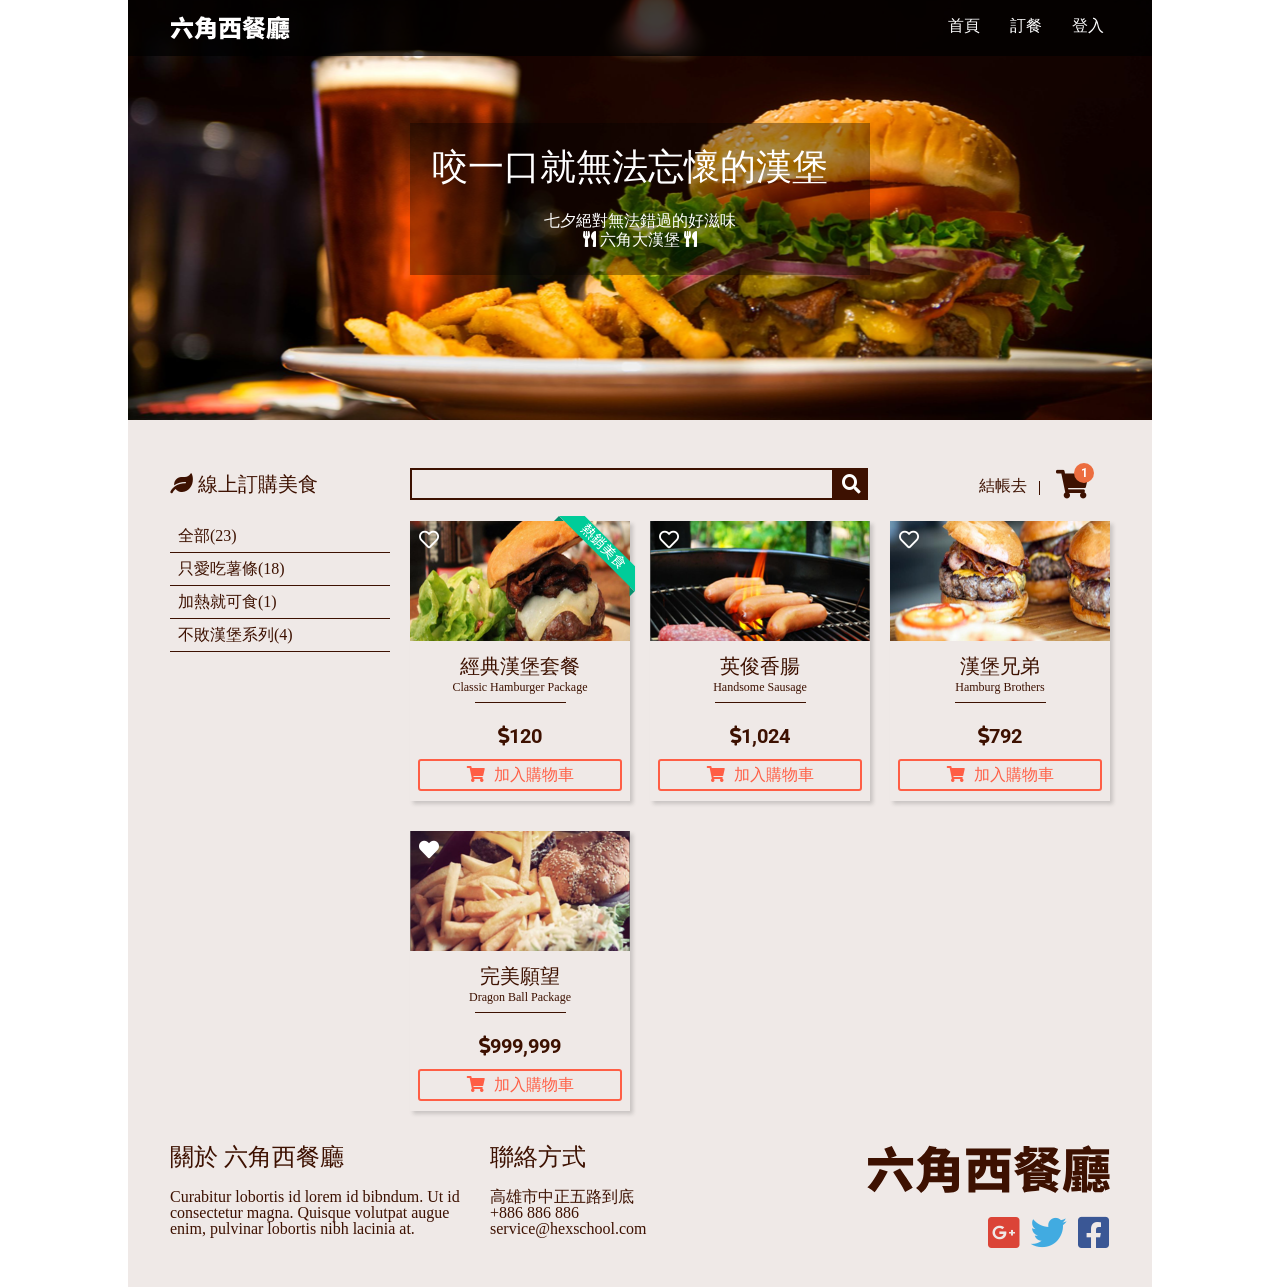
<file: cart.html>
<!DOCTYPE html>
<html lang="en">
<head>  
    <meta charset="UTF-8">
    <meta name="viewport" content="width=device-width, initial-scale=1.0">
    <meta http-equiv="X-UA-Compatible" content="ie=edge">
    <title>六角西餐廳-訂餐</title>
    <link rel="shortcut icon" href="img/cbk6b-85s7k-001.ico">

    <meta property="og:title" content="六角西餐廳"/> 
    <meta property="og:description" content="咬一口就無法忘懷的漢堡"/> 
    <meta property="og:type" content="website"/> 
    <meta property="og:url" content="#"/> 
    <meta property="og:image" content="img/header_mobile.png"/> 

    <link rel="stylesheet" href="css/all.css">
    <link rel="stylesheet" href="https://use.fontawesome.com/releases/v5.7.2/css/all.css" integrity="sha384-fnmOCqbTlWIlj8LyTjo7mOUStjsKC4pOpQbqyi7RrhN7udi9RwhKkMHpvLbHG9Sr" crossorigin="anonymous">
    <link href="https://fonts.googleapis.com/css?family=Noto+Sans+TC:500" rel="stylesheet">  <!-- 思源字體 -->
    <link href="https://fonts.googleapis.com/css?family=Roboto:300i" rel="stylesheet">  <!-- Roboto-Light -->
    <script src="JS/jquery-3.3.1.min.js"></script>
    <script src="JS/all.js"></script>
</head>
<body>
    <div class="box">    
        <div class="header">
            <a href="#"><i class="fas fa-bars"></i></a>
            <h1><a href="index.html">六角西餐廳</a></h1>
            <div class="memu">
                <ul>
                    <li><a href="index.html">首頁</a></li>
                    <li><a href="cart.html">訂餐</a></li> 
                    <li><a href="login.html">登入</a></li>
                </ul>
            </div>
            <div class="word">
                <div class="title">
                    <p><span>咬一口</span>就無法忘懷的漢堡</p>
                </div>
                <label class="smallword">
                    <p class="frist">七夕絕對無法錯過的好滋味</p>
                    <i class="fas fa-utensils"></i>
                    <p class="second">六角大漢堡 </p>
                    <i class="fas fa-utensils"></i>
                </label>

            </div>
        </div>
        <div class="cart">
            <div class="buy_list">
                <h2><i class="fas fa-leaf"></i> 線上訂購美食</h2>
                <ul class="buy_type">
                    <li>全部(23)</li>
					<li>只愛吃薯條(18)</li>
					<li>加熱就可食(1)</li>
					<li>不敗漢堡系列(4)</li>
                </ul>
            </div>
            <div class="top_bar">
                <div class="search_bar">
                    <input type="text">
                    <a href="#"><i class="fas fa-search"></i></a>
                </div>
                <ul class="buy_bar">
                    <li class="gotobuy"><a href="#">結帳去</a></li>
                    <li class="buy_car"><a href="#"><i class="fas fa-shopping-cart" data-num="1"></i></a></li>
                </ul>
            </div>
        
            <div class="food">
                <div class="food1">
                    <div class="ribbon_box"><div class="ribbon">熱銷美食</div></div>
                    <a class="heart" href="#"><i class="fa-heart favorite far"></i></a>
                    <img src="img/product_1.png" alt="">
                    <h2>經典漢堡套餐</h2>
                    <p class="eng_name">Classic Hamburger Package</p>
                    <p class="price"><i class="fas fa-dollar-sign"></i>120</p>
                    <a class="addbuy" href="#"><i class="fas fa-shopping-cart"></i>加入購物車</a>
                </div>
                <div class="food2">
                    <a class="heart" href="#"><i class="fa-heart favorite far"></i></a>
                    <img src="img/product_2.png" alt="">
                    <h2>英俊香腸</h2>
                    <p class="eng_name">Handsome Sausage</p>
                    <p class="price"><i class="fas fa-dollar-sign"></i>1,024 </p>
                    <a class="addbuy" href="#"><i class="fas fa-shopping-cart"></i>加入購物車</a>
                </div>
                <div class="food3">
                    <a class="heart" href="#"><i class="fa-heart favorite far"></i></a>
                    <img src="img/product_3.png" alt="">
                    <h2>漢堡兄弟</h2>
                    <p class="eng_name">Hamburg Brothers</p>
                    <p class="price"><i class="fas fa-dollar-sign"></i>792</p>
                    <a class="addbuy" href="#"><i class="fas fa-shopping-cart"></i>加入購物車</a>
                </div>
                <div class="food4">
                    <a class="heart" href="#"><i class="fa-heart favorite far active"></i></a>
                    <img src="img/product_4.png" alt="">
                    <h2>完美願望</h2>
                    <p class="eng_name">Dragon Ball Package</p>
                    <p class="price"><i class="fas fa-dollar-sign"></i>999,999</p>
                    <a class="addbuy" href="#"><i class="fas fa-shopping-cart"></i>加入購物車</a>
                </div>
            </div>

        </div>
        <div class="footer">
            <div class="about">
                <h2>關於 六角西餐廳</h2>
                <p>Curabitur lobortis id lorem id bibndum. Ut id consectetur magna. Quisque volutpat augue enim, pulvinar lobortis nibh lacinia at. </p>
            </div>
            <div class="connection">
                <h2>聯絡方式</h2>
                <ul>
                    <li>高雄市中正五路到底</li>
                    <li>+886 886 886</li>
                    <li>service@hexschool.com</li>
                </ul>
            </div>
            <div class="pic">
                <img src="img/logo_l@svg.svg" alt="">
                <a href="#" class="fab fa-facebook-square"></a>
                <a href="#" class="fab fa-twitter"></a>
                <a href="#" class="fab fa-google-plus-square"></a>
                
            </div>
            <div class="clearfix"></div>
 
        </div>
    </div>    
</body>
</html>
</file>
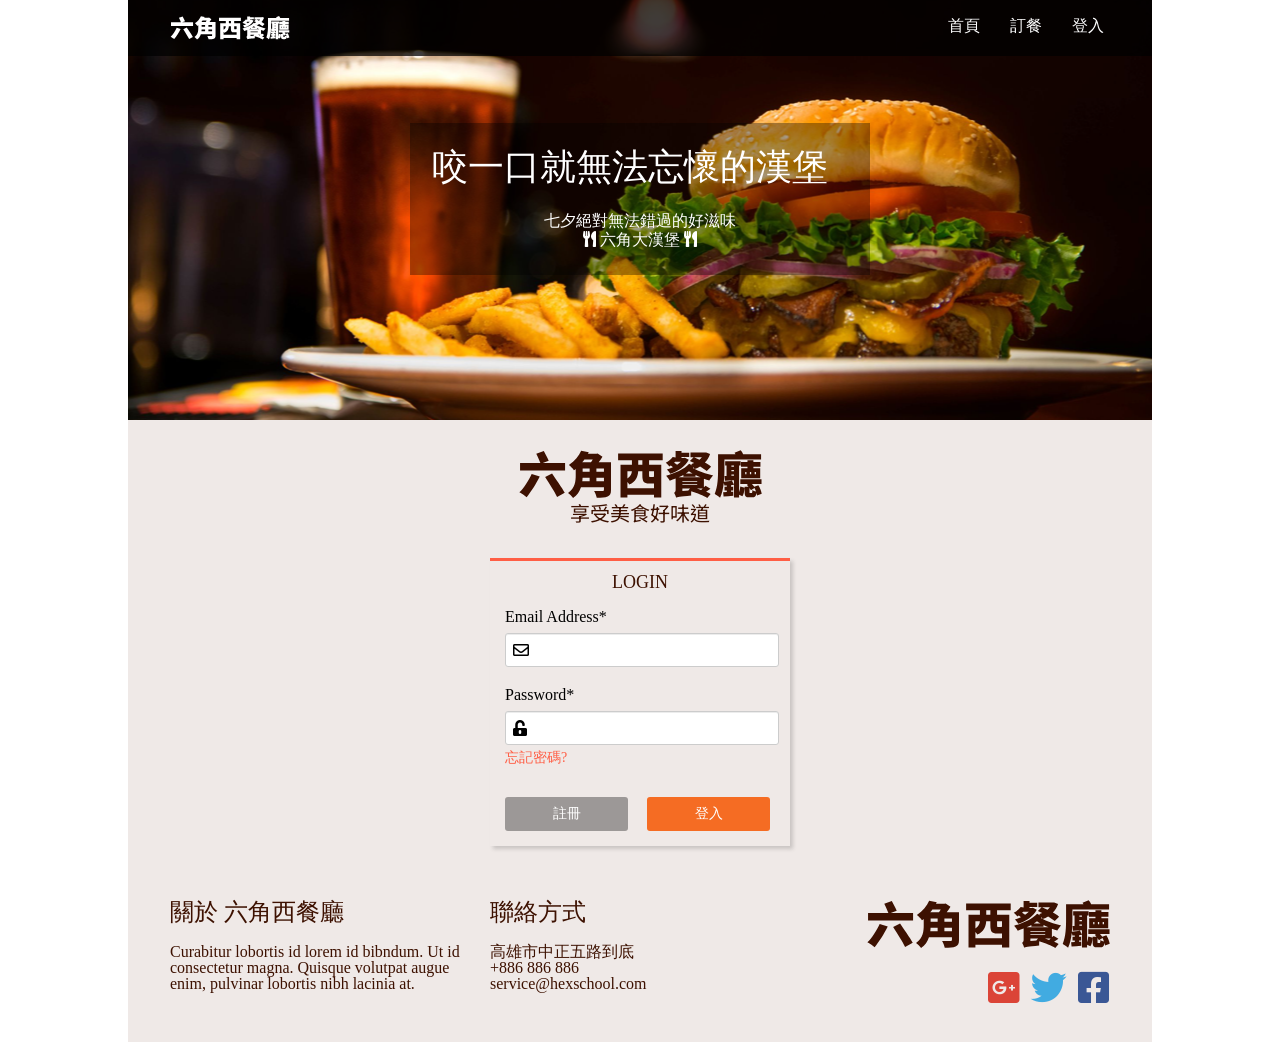
<file: login.html>
<!DOCTYPE html>
<html lang="en">
<head>
    <meta charset="UTF-8">
    <meta name="viewport" content="width=device-width, initial-scale=1.0">
    <meta http-equiv="X-UA-Compatible" content="ie=edge">
    <title>六角西餐廳-登入</title>
    <link rel="shortcut icon" href="img/cbk6b-85s7k-001.ico">

    <meta property="og:title" content="六角西餐廳"/> 
    <meta property="og:description" content="咬一口就無法忘懷的漢堡"/> 
    <meta property="og:type" content="website"/> 
    <meta property="og:url" content="#"/> 
    <meta property="og:image" content="img/header_mobile.png"/> 

    <link rel="stylesheet" href="css/all.css">
    <link rel="stylesheet" href="https://use.fontawesome.com/releases/v5.7.2/css/all.css" integrity="sha384-fnmOCqbTlWIlj8LyTjo7mOUStjsKC4pOpQbqyi7RrhN7udi9RwhKkMHpvLbHG9Sr" crossorigin="anonymous">
    <link href="https://fonts.googleapis.com/css?family=Noto+Sans+TC:500" rel="stylesheet">  <!-- 思源字體 -->
    <link href="https://fonts.googleapis.com/css?family=Roboto:300i" rel="stylesheet">  <!-- Roboto-Light -->
    <script src="JS/jquery-3.3.1.min.js"></script>
    <script src="JS/all.js"></script>
</head>
<body>
    <div class="box">    
        <div class="header">
            <a href="#"><i class="fas fa-bars"></i></a>
            <h1><a href="index.html">六角西餐廳</a></h1>
            <div class="memu">
                <ul>
                    <li><a href="index.html">首頁</a></li>
                    <li><a href="cart.html">訂餐</a></li> 
                    <li><a href="login.html">登入</a></li>
                </ul>
            </div>
            <div class="word">
                <div class="title">
                    <p><span>咬一口</span>就無法忘懷的漢堡</p>
                </div>
                <label class="smallword">
                    <p class="frist">七夕絕對無法錯過的好滋味</p>
                    <i class="fas fa-utensils"></i>
                    <p class="second">六角大漢堡 </p>
                    <i class="fas fa-utensils"></i>
                </label>

            </div>
        </div>
        <div class="login">
            <img src="img/logo_l@svg.svg" alt="">
            <p>享受美食好味道</p>
            <div class="data">
                <h2>LOGIN</h2>
                <label for="email">Email Address*</label>
                <label class="icon">
                    <i class="far fa-envelope"></i>
                    <input id="email" type="email">
                </label>
                <label for="password">Password*</label>
                <label class="icon">
                    <i class="fas fa-unlock-alt"></i>
                    <input id="password" type="password" >
                </label>
                <a href="#">忘記密碼?</a>
                <input type="button" value="註冊">
                <input type="submit" value="登入">
            </div>
            
        </div>
        <div class="footer">
            <div class="about">
                <h2>關於 六角西餐廳</h2>
                <p>Curabitur lobortis id lorem id bibndum. Ut id consectetur magna. Quisque volutpat augue enim, pulvinar lobortis nibh lacinia at. </p>
            </div>
            <div class="connection">
                <h2>聯絡方式</h2>
                <ul>
                    <li>高雄市中正五路到底</li>
                    <li>+886 886 886</li>
                    <li>service@hexschool.com</li>
                </ul>
            </div>
            <div class="pic">
                <img src="img/logo_l@svg.svg" alt="">
                <a href="#" class="fab fa-facebook-square"></a>
                <a href="#" class="fab fa-twitter"></a>
                <a href="#" class="fab fa-google-plus-square"></a>
                
            </div>
            <div class="clearfix"></div>
 
        </div>
    </div>    
</body>
</html>
</file>
<file: css/all.css>
/* /* http://meyerweb.com/eric/tools/css/reset/ 
   v2.0 | 20110126
   License: none (public domain)
*/

html, body, div, span, applet, object, iframe,
h1, h2, h3, h4, h5, h6, p, blockquote, pre,
a, abbr, acronym, address, big, cite, code,
del, dfn, em, img, ins, kbd, q, s, samp,
small, strike, strong, sub, sup, tt, var,
b, u, i, center,
dl, dt, dd, ol, ul, li,
fieldset, form, label, legend,
table, caption, tbody, tfoot, thead, tr, th, td,
article, aside, canvas, details, embed, 
figure, figcaption, footer, header, hgroup, 
menu, nav, output, ruby, section, summary,
time, mark, audio, video {
	margin: 0;
	padding: 0;
	border: 0;
	font-size: 100%;
	font: inherit;
	vertical-align: baseline;
}
/* HTML5 display-role reset for older browsers */
article, aside, details, figcaption, figure, 
footer, header, hgroup, menu, nav, section {
	display: block;
}
body {
	line-height: 1;
}
ol, ul {
	list-style: none;
}
blockquote, q {
	quotes: none;
}
blockquote:before, blockquote:after,
q:before, q:after {
	content: '';
	content: none;
}
table {
	border-collapse: collapse;
	border-spacing: 0;
} */




/* ----------------------------------star-------------------------------------- */





body{
    background-color: #EFE9E7;
}

.box{
    max-width: 1024px;
    background-color: #EFE9E7;
    margin: 0 auto;
    position: relative;
}


.header{
    max-width: 1024px;
    height:420px;
    background: url("../img/header_desktop.png");
    margin: 0 auto;
    background-position: center;
    
}


.header a i{
    display: none;
}

@media(max-width:460px){
    .header{
        background: url("../img/header_mobile.png");
        background-position: center;
        position: relative;
        padding-top:1px;
    }

    .header a i{
        display: block;
        color: white;
        font-size: 24px;
        float: right;
        margin-top:15px;
        margin-right: 22px;
    }

}

.memu{
    max-width: 1024px;
    height: 56px;
    background: rgba(0,0,0,0.75);
    
}




h1{
    padding-top: 16px;
    padding-left: 42px;
    float: left;
    overflow: hidden;
}



h1 a{
    background: url("../img/logo_w@svg.svg") no-repeat;
    width: 120px;
    height: 24px;
    display: block;
    text-indent: 101%;
    white-space: nowrap;
    overflow: hidden;

}


.memu ul{
    float: right;
    color: white;
    margin-top: 18px;
    margin-right: 33px;
}

.memu ul li{
    float: left;
}

.memu ul li a{
    text-decoration: none;
    color: white;
    padding: 15px;
    font-family: Microsoft JhengHei;
}

.memu ul a:hover{
    border-bottom: 3px solid wheat;
}

@media(max-width:768px){

    h1{
        padding-left: 13px;
    }

    h1 a{
        width: 94px;
        background-size: 94px;
    }
    .memu ul{
        margin-right: 3px;
    }
}


@media(max-width:460px){
    .memu{
        max-height: 0px;
        overflow: hidden; 
        position: absolute;
        transition: all 0.5s;
        z-index: 100;
        top:57px;
        left: 0;
        right: 0;
        
    }

    .memu ul{
        display: inline-block;
        width: 100%;
        margin-right: 0px;
        text-align: center;
    }

    .memu ul li{
        width: 33.33333%;
        
    }

    .open .memu{
        max-height: 47px;
    }
}

.word{
    color: white;
    margin: 67px auto 0px auto;
    max-width: 460px;
    text-align: center;
    background: rgba(0,0,0,0.35);
    padding:20px 0px 26px 0px;
}

@media(max-width:460px){
    .word{
        margin: 113px auto 0px auto;
    }
    .title span{
        display: block;
    }
}




/* -------------------------中間star------------------------- */




/* ----------------deskdop_star---------------- */


.desktop{
    width: 100%;
    margin: 50px 0px 50px 0px;
    font-size: 0px; /*消除DIV間隙*/
}

.desktop .top{
    max-width: 461px;
    height: 64px;
    margin: 0px auto 31px auto;
}

.secret_all .line_left{
    width: 109px;
    height: 31px;
    border-bottom: 1px solid #979797;
    display: inline-block;
    margin-bottom: 32px;
}

.secret_all .top h2{
    font-family: Microsoft JhengHei;
    font-size: 20px;
    color: #3D1101;
    line-height: 32px;
    text-align: center;
    width: 200px;
    height: 64px;
    margin: 0 12px 0 13px;
    display: inline-block;
    vertical-align : top;
    /* font-weight: bold; */
}

.secret_all .line_right{
    width: 127px;
    height: 31px;
    border-bottom: 1px solid #979797;
    display: inline-block;
    margin-bottom: 32px;
}

.secret{
    max-width: 900px;
    margin: 0 auto;
}

.secret .secret1{
    width: 260px;
    height: 381px;
    /* margin-left: 62px;
    margin-right: 30px; */
    display: inline-block;
    vertical-align : top;
}

.secret .secret2{
    width: 260px;
    height: 381px;
    margin-left: 60px;
    margin-right: 60px;
    display: inline-block;
    vertical-align : top;
}

.secret .secret3{
    width: 260px;
    height: 381px;
    /* margin-left: 30px;
    margin-right: 62px; */
    display: inline-block;
    vertical-align : top;
}

.secret_all img{
    display: block;
    margin: 0 auto 20px auto;
    border-radius:50%;
}

.secret_all h3{
    font-family: Microsoft JhengHei;
    font-size: 18px;
    color: #3D1101;
    text-align: center;
    margin-bottom: 11px;
    /* font-weight: bold; */
}

.secret_all p{
    font-family: Microsoft JhengHei;
    font-size: 16px;
    color: #3D1101;
    /* font-weight: bold; */
    line-height: 1.2;
}


@media(max-width:950px){

    .secret{
        max-width: 712px;
    }

    .secret .secret1{
    width: 200px;
    height: 402px;
    /* margin-left: 27px;
    margin-right: 57px; */
    }

    .secret .secret2{
    width: 200px;
    height: 402px;
    margin-left: 57px;
    margin-right: 55px;
    }
    .secret .secret3{
    width: 200px;
    height: 402px;
    /* margin-left: 0px;
    margin-right: 29px; */
    }
}


@media(max-width:750px){
    .secret_all .line_left,.secret_all .line_right{
        display: none;
        width: 0;
    }

    .secret_all .top h2,.secret .secret1,.secret .secret2,.secret .secret3{
        display: block;
        margin: 0 auto;
        width: 260px;
        height: auto;
        margin-bottom: 31px;
    }

}


.chief{
    background: #3D1101;
    margin-top: 50px;
}

.chief .center{
    margin: 0 auto;
    max-width: 1024px;
}


.chief img{
    width: 470px;
    height: 460px;
    background: url("../img/main_chef_brown.png");
}

.chief img{
    margin-left: 42px;
    display: inline-block;
}

.chief .chief_word{
    width: 410px;
    display: inline-block;
    vertical-align : top;
    margin-top:81px;
    margin-left: 25px;
}

.chief h2{
    font-family: Microsoft JhengHei;
    font-size: 20px;
    color: #EFE9E7;
    line-height: 32px;
    
}

.chief p{
    font-family: Microsoft JhengHei;
    font-size: 16px;
    color: #EFE9E7;
}

.chief .eng_name{
    padding: 2.5px 0px 2.5px 0px;
    margin-bottom: 16px;
}

.chief .eng_word{
    line-height: 1.35;
}

@media(max-width:950px){
    .chief .center{
        max-width: 768px;
    }

    .chief img{
        width: 373px;
        height: 460px;
        background: url("../img/main_chef_brown.png");
        background-position-x: -97px;
        margin-left: 11px;
    }
    .chief .chief_word{
        width: 330px;
        margin-top:49px;
    }
}


@media(max-width:750px){
    .chief{
        margin-top: 60px;
        padding-bottom: 30px;
    }
    .chief img{
        width: 320px;
        display: block;
        height: 460px;
        background: url("../img/main_chef_brown.png");
        background-position-x: -139px;
        /* margin-left: 0px; */
        margin: 0 auto;
    }
    .chief .chief_word{
        width: 260px;
        display: block;
        margin: 49px auto 0px auto;
    }

}



.exp{
    /* padding: 0px 42px 0px 42px; */
    font-size: 0px;
}

.exp .center{
    max-width: 940px;
    margin: 0 auto;
}

.exp h2{
    font-family: Microsoft JhengHei;
    font-size: 24px;
    color: #3D1101;
    padding: 4px 0 4px 0 ;
    margin: 50px 0 32px 0;
    text-align: center;
    
}

.exp img{
    border-radius: 50%;
}

.exp .exp1{
    display: inline-block;
    margin-right: 10px;
    vertical-align : top;
}

.exp .exp2{
    display: inline-block;
    margin-left: 10px;
    margin-right: 10px;
    vertical-align : top;
}

.exp .exp3{
    display: inline-block;
    margin-left: 10px;
    vertical-align : top;
}



.exp>div>div>div{
    width: 220px;
    margin-left: 13px;
    display: inline-block;
    vertical-align : top;
}

.exp h3{
    padding: 3px 0px 3px 0px;
    margin-top: 19px;
    margin-bottom: 22px;
    font-family: Microsoft JhengHei;
    font-size: 18px;
    color: #3D1101;
    
}

.exp .exp_word{
    font-family: Microsoft JhengHei;
    font-size: 16px;
    color: #3D1101;
    line-height: 24px;
    margin-bottom: 16px;
}

.exp .last_word{
    font-family: Microsoft JhengHei;
    font-size: 16px;
    color: rgba(61,17,0,0.75);
    line-height: 24px;
    text-align: right;
}

@media(max-width:950px){
    .exp .center{
        max-width: 748px;
    }
    
    .exp>div>div>div{
        width: 155px;
    }
   
}

@media(max-width:765px){

}

@media(max-width:750px){
    .exp .exp1,.exp .exp2,.exp .exp3{
        display: block;
        margin: 0 auto;
        width: 300px;
    }
    .exp>div>div>div{
        width: 220px;
    }
}






.booking{
    background: rgba(250,250,250,0.70);
    margin-top: 50px;
    padding-top: 50px;
    font-size: 0px;
    
}



.booking h2{
    width: 216px;
    height: 64px;
    font-family: Microsoft JhengHei;
    font-size: 24px;
    color: #3D1101;
    margin: 0px auto 0px auto;
    text-align: center;
    line-height: 1.4;
}

.booking .center{
    margin: 0 auto;
    max-width: 940px;
}


.booking img{
    display: inline-block;
    padding: 38px 20px 50px 0px;
    vertical-align : top;
    width: 460px;
}


.booking .form{
    display: inline-block;
    padding-top: 38px;
    width: 460px;
    height: 386px;
}


    


@font-face {
    font-family: PingFang TC;
    src: url("../word/PingFang Light.ttf") format("opentype");
   
  }

.booking label{
    display: block;
    font-family: "PingFang TC";
    font-size: 14px;
    color: #3D1101;
    padding-top:3px;
    padding-bottom: 3px;
    margin-bottom: 6px;
    width: 100%;
}
#name,#phone,#mail,#people{
    display: block;
    background: #FFFFFF;
    border: 1px solid #CCCCCC;
    box-shadow: inset 0px 1px 0px 0px #ECECEC;
    border-radius: 3px;
    width: 100%;
    height: 32px;
    font-family: PingFangTC-Light;
    font-size: 16px;
    color: #4A4A4A;
    padding: 5px 0px 5px 14px;
    margin-bottom: 12px;
    box-sizing: border-box;
}

.booking label[for="vegetable"],.booking label[for="meet"]{
    display: inline;
    vertical-align : top;
}

#vegetable,#meet{
    margin: 0px 36px 0px 6px;
    
}


.booking input[type="button"],.booking input[type="submit"]{
    width: 70px;
    height: 32px;
    float: right;
    margin-top: 48px;
    font-family: PingFangTC-Regular;
    font-size: 14px;
    color: #FFFFFF;
    border:none;
}

.booking input[type="submit"]{
    border-radius: 3px;
    margin-left: 11px;
    background: #F56C23;
    border-radius: 3px;
}

.booking input[type="button"]{
    border-radius: 3px;
    background: rgba(0,0,0,0.35);
    border-radius: 3px;
}





@media(max-width:950px){
    .booking .center{
        max-width: 746px;
    }

    .booking img{
        width: 363px; 
        height: 386px;
    }
    .booking .map{
        padding: 38px 20px 50px 11px;
    }
    .booking .form{
        width: 363px;
    }
}


@media(max-width:750px){
    .booking img{
        display: block;
        margin: 30px auto 30px auto ;
        padding: 0px;
        width: 298px; 
        height: 386px;
    }

    .booking .form{
        display: block;
        margin: 0 auto;
        width: 320px;
        height: 436px;
        padding: 0px 10px 0px 10px;
        box-sizing: border-box;
    }
}


/* ----------------deskdop_end---------------- */



/* ----------------login_star---------------- */




.title {
    color: #FFFFFF;
    margin: 0px 42px 16px 22px;
}


.title p{
    font-family: Microsoft JhengHei;
    font-size: 36px;
    color: #FFFFFF;
    padding: 6px 0px 6px 0px;
}

.smallword{
    display: block;
    font-family: Microsoft JhengHei;
    font-size: 16px;
    color: #FFFFFF;
    padding-top:3px;
    padding-bottom: 1px;
}

.smallword .frist{
    display: block;
    padding-top: 2.5px;
    padding-bottom: 2.5px;
}

.smallword .second{
    display: inline;
    
}

@media(max-width:414px){
    .word{
    margin-right: 10px;
    margin-left: 10px;
    }
    span{
        display: block;
    }
    .title{
        margin: 0px 6px 16px 6px;
    }
}

.login{
    width: 300px;
    margin: 0 auto;
}

.login img{
    display: block;
    margin: 30px auto 5px auto;
}





.login p{
    font-size: 20px;
    color: #3D1101;
    text-align: center;
    font-family: 'Noto Sans TC', sans-serif;
    
}

.data{
    border-top: 3px solid #FF5E45;
    margin-top:35px;
    background: #EFE9E7;
    box-shadow: 3px 3px 4px 0px rgba(0,0,0,0.16);
    margin-bottom: 50px;
}

.data h2{
    /* font-weight:800; */
    font-size: 18px;
    color: #3D1101;
    text-align: center;
    margin-top:12px;
    margin-bottom: 1px;
}

.data label[for="email"],.data label[for="password"]{
    margin-top: 15px;
    margin-bottom: 3px;
}

.data input[type="email"],.data input[type="password"]{
    background: #FFFFFF;
    border: 1px solid #CCCCCC;
    box-shadow: inset 0px 1px 0px 0px #ECECEC;
    border-radius: 3px;
    text-indent: 35px;
}

.data label,.data input{
    display: block;
    font-size: 16px;
    margin-left: 15px;
    padding-top:2.5px;
    padding-bottom: 2.5px;
}

.icon{
    margin-top: 0px;
    position: relative;
}

.icon i{
    position: absolute; 
    left: 8px;
    top: calc(50% - 0.5em);
}

.icon input{
    display: inline;
    margin-left: 0px;
    width: 268px;
    padding-top:7px;
    padding-bottom: 7px;
}

.data a{
    font-family: Microsoft JhengHei;
    font-size: 14px;
    color: #FF5E45;
    text-align: left;
    margin-left: 15px;
    margin-top: 3.5px;
    margin-bottom: 32.5px;
    text-decoration: none;
    display: block;

}

.data input[type="button"],
.data input[type="submit"]{
    border-radius: 3px;
    display: inline-block;
    margin-bottom: 15px;
    border-radius: 3px;
    font-size: 14px;
    color: #FFFFFF;
    padding: 8px 47.5px 8px 47.5px;
    border: none;
}

.data input[value="註冊"]{
    background: rgba(0,0,0,0.35);
}

.data input[value="登入"]{
    background: #F56C23;
}


/* -----------------login_end----------------- */





/* -----------------cart_star----------------- */

.cart{
    margin-top: 48px;
    
}

@media(max-width:1001px){
    .cart{
        width: 740px;
        margin: 48px auto 0 auto;
    }
}

@media(max-width:750px){
    .cart{
        width: 300px;
        margin: 48px auto 50px auto;
    }
}


.buy_list{
    float: left;
    width: 220px;
    height: 190px;
    margin-left: 42px;
}




.buy_list h2{
    font-family: Microsoft JhengHei;
    font-size: 20px;
    color: #3D1101;
    line-height: 32px;
}

.buy_type{
    margin-top: 20px;
}

.buy_type li{
    font-family: Microsoft JhengHei;
    font-size: 16px;
    color: #3D1101;
    line-height: 32px;
    height: 32px;
    border-bottom: 1px solid #3D1101;
    text-indent:8px;
}

.buy_type li:hover{
    color:white;
    background: #3D1101;
}


@media(max-width:1001px){
    .buy_list{
        margin-left: 20px;
    }
}

@media(max-width:750px){
    .buy_list{
        display: block;
        float: none;
        margin:0 auto;
        width: 300px;
    }
}



.top_bar{
    max-width: 700px;
    margin-left: 282px;
    font-size: 0px;
}


.top_bar .search_bar{
    display: inline-block;
    height: 32px;
}

.search_bar input[type="text"]{
    width: 424px;
    height: 32px;
    box-sizing: border-box;
    border: 2px solid #3D1101;
    background-color: #EFE9E7;
}


.search_bar a{
    display:block;
    width: 34px;
    height: 32px;
    box-sizing: border-box;
    border: 2px solid #3D1101;
    background: #3D1101;
    padding: 4px 8px 4px 6px;
}

.search_bar a i{
    color: #FFFFFF;
    font-size: 19px;
}

.search_bar input,.search_bar a{
    float: left;
}

.top_bar ul{
    margin-top: 1.5px;
    margin-bottom: 1.5px;
    display: inline-block;
    float: right;
    margin-right: 21px;
}

.top_bar li{
    display: inline-block;
}

.top_bar a{
    text-decoration: none;
    font-family: Microsoft JhengHei;
    font-size: 16px;
    color: #3D1101;
}

/* .top_bar .buy_bar{
    margin-right: 21px;
} */

.top_bar .gotobuy{
    padding-right: 12px;
    margin-top: 8px;
    position: relative;
    vertical-align : top;
}


.top_bar .gotobuy:after{
    content: '';
    width: 1px;
    height: 14px;
    position: absolute;
    top: 50%;
    margin-top: -5px;
    background: #3D1101;
    left: 60px;
    
}

.top_bar .buy_car{
    margin-left: 17px;
    position: relative;
}

.top_bar .fa-shopping-cart:after{
    content: attr(data-num);
    position: absolute;
    top: -7px;
    right: -5px;
    display: -ms-flexbox;
    display: flex;
    flex-flow: row wrap;
    justify-content: center;
    align-content: center;
    align-items: center;
    width: 20px;
    height: 20px;
    border-radius: 50%;
    background-color: #ec6d3f;
    color: #fff;
    font-size: 12px;
    font-weight: 700;
    font-family: Roboto,sans-serif;
    text-indent: 0;
}

.buy_car i{
    font-size: 29px;
}


@media(max-width:1001px){
    .top_bar{
        margin-left: 260px;
    }
    .search_bar input[type="text"]{
        width: 300px;
    }

    .top_bar .search_bar{
        margin-right: 15px;
    }
    

    .top_bar ul{
        margin-top: 1.5px;
        margin-bottom: 1.5px;
        display: inline-block;
        float: none;
        vertical-align : top;
        margin-right: 0px;
        /* float: right; */
        
    }

}


@media(max-width:750px){
    .top_bar{
        margin:23px auto 30px auto;
    }
    .search_bar input[type="text"]{
        width: 264px;
    }

    .top_bar .search_bar{
        margin:0 auto;
    }
    

    .top_bar ul{
        margin-top: 15px;
        margin-bottom: 1.5px;
        margin-left: 185px;
        display: inline-block;
        float: none;
        vertical-align : top;
        
    }

}


.food{
    margin-left: 282px;
    margin-top: 21px;
    font-size: 0px;
}

.food>div{
    width: 220px;
    height: 280px;
    display: inline-block;
    margin-right: 20px;
    margin-bottom: 30px;
    background: #EFE9E7;
    box-shadow: 3px 3px 4px 0px rgba(0,0,0,0.16);
    vertical-align : top;
    position: relative;
}

.food .ribbon_box{
    overflow: hidden;
    position: absolute;
    top: -5px;
    right: -5px;
    width: 90px;
    height: 90px;
}



.food .ribbon{

    width: 120px;
    height: 18px;
    font-family: 'Noto Sans TC', sans-serif;
    /* font-family: NotoSansCJKtc-Bold; */
    font-size: 14px;
    color: #FFFFFF;
    background: #00CC99;
    transform: rotate(45deg);
    position: absolute;
    top: 22px;
    right: -28px;
    text-align: center;
    overflow: hidden;
}

.ribbon_box:before {
    content: "";
    border-left: 5px solid transparent;
    border-right: 5px solid transparent;
    border-bottom: 5px solid #078F6D;
    position: absolute;
    bottom: 85px;
    left: 9.3px;
}
.ribbon_box:after {
    content: "";
    transform: rotate(-90deg);
    border-top: 5px solid  #078F6D;
    border-left: 5px solid transparent;
    border-right: 5px solid transparent;
    position: absolute;
    bottom: 11.9px;
    right: -2.2px;
}

.food .favorite{
    color: white;
    font-size: 20px;
    position: absolute;
    left: 9px;
    top: 9px;
}

.food .favorite.active{
    font-weight: 800;
}


.food img{
    width: 220px;
    height: 120px;
}

.food h2{
    font-family: Microsoft JhengHei;
    font-size: 20px;
    color: #3D1101;
    padding-top: 3.5px;
    padding-bottom: 3.5px;
    margin-top: 11px;
    text-align: center;
}

.food .eng_name{
    font-family: Microsoft JhengHei;
    font-size: 12px;
    color: #3D1101;
    padding-top: 2px;
    padding-bottom: 2px;
    text-align: center;
}

.food .eng_name::after{
    content: "";
    width: 91px;
    height: 1px;
    color: #3D1101;
    background: #3D1101;
    display: block;
    margin: 9px auto 21px auto;
}

.food .price{
    font-family: 'Roboto';
    font-size: 20px;
    color: #3D1101;
    display: inline;
    font-weight: 700;
    display: block;
    text-align: center;
}

.food .addbuy{
    display: block;
    border: 2px solid #FF5E45;
    border-radius: 3px;
    width: 200px;
    height: 28px;
    margin: 0 auto;
    margin-top:13px;
    background: #EFE9E7;
    text-align: center;
    text-decoration: none;
    font-family: Microsoft JhengHei;
    font-size: 16px;
    line-height: 28px;
    color: #FF5E45;
}

.food .addbuy i{
    margin-right: 9px;
    
}

@media(max-width:1001px){
    .food{
        margin-left: 260px;
    }
}

@media(max-width:750px){
    .food{
        margin:0 auto;
    }

    .food>div{
        width: 300px;
        height: 280px;
        display: block;
        margin: 0 auto 30px auto;
        background: #EFE9E7;
        box-shadow: 3px 3px 4px 0px rgba(0,0,0,0.16);
        vertical-align : top;
        position: relative;
    }

    .food img{
        width: 300px;
        height: 120px;
    }

    .food .addbuy{
        width: 280px;
        height: 28px;

    }

}



/* -----------------cart_end----------------- */



/* -------------------------中間end------------------------- */








/* -------------------------底部star------------------------- */

.footer{
    padding: 0px 42px 50px 42px;
    max-width: 1024px;
    height: auto;
    font-size: 0px;
}

.footer div{
    display: inline-block;
}

.about{
    width: 299px;
    vertical-align : top;
    margin-right: 21px;
}

.connection{
    width: 195px;
    vertical-align : top;
}

@media(max-width:850px){
    .footer{
        padding: 0px 10px 50px 11px;
    }
    .about{
        width: 250px;
    }
}



@media(max-width:768px){

    .footer{
        padding: 0px 10px 50px 11px;
    }
    .about{
        width: 235px;
        margin-right: 20px;
    }

}

@media(max-width:710px){
    
    .footer{
        max-width: 414px;
        margin: 0px auto 0px auto;
    }
    .footer div{
        display: block;
    }
    .connection,.pic{
        margin-top: 30px;
    }
    


}

@media(max-width:414px){
    
    .footer{
        padding: 0px 10px 24px 10px;
    }
    .footer div{
        display: block;
    }
    .connection,.pic{
        margin-top: 30px;
    }
    


}

.footer h2{
    font-family: Microsoft JhengHei;
    font-size: 24px;
    color: #3D1101;
    padding-top:4px;
    padding-bottom: 4px;
    margin-bottom: 16px;
    
}

.footer p,.footer li{
    font-family: Microsoft JhengHei;
    font-size: 16px;
    color: #3D1101;
    
    
}

.footer li{
    list-style-position : inside;
}

.pic img{
    display: block;
    margin-top: 4px;

}

.pic{
    font-size: 36px;
    float: right;
    height: auto;
    max-width: 1024px;
    background-color: #EFE9E7;
    display: block;
}

.pic a{
    float: right;
    margin: 22px 0px 0px 11px;
    text-decoration: none; 
}

.fa-facebook-square{
    color: #3A5795;
}

.fa-twitter{
    color: #41ABE1;
}

.fa-google-plus-square{
    color: #DB4437;
}

.clearfix{
    clear: both;
    height: 0px;
}
</file>
